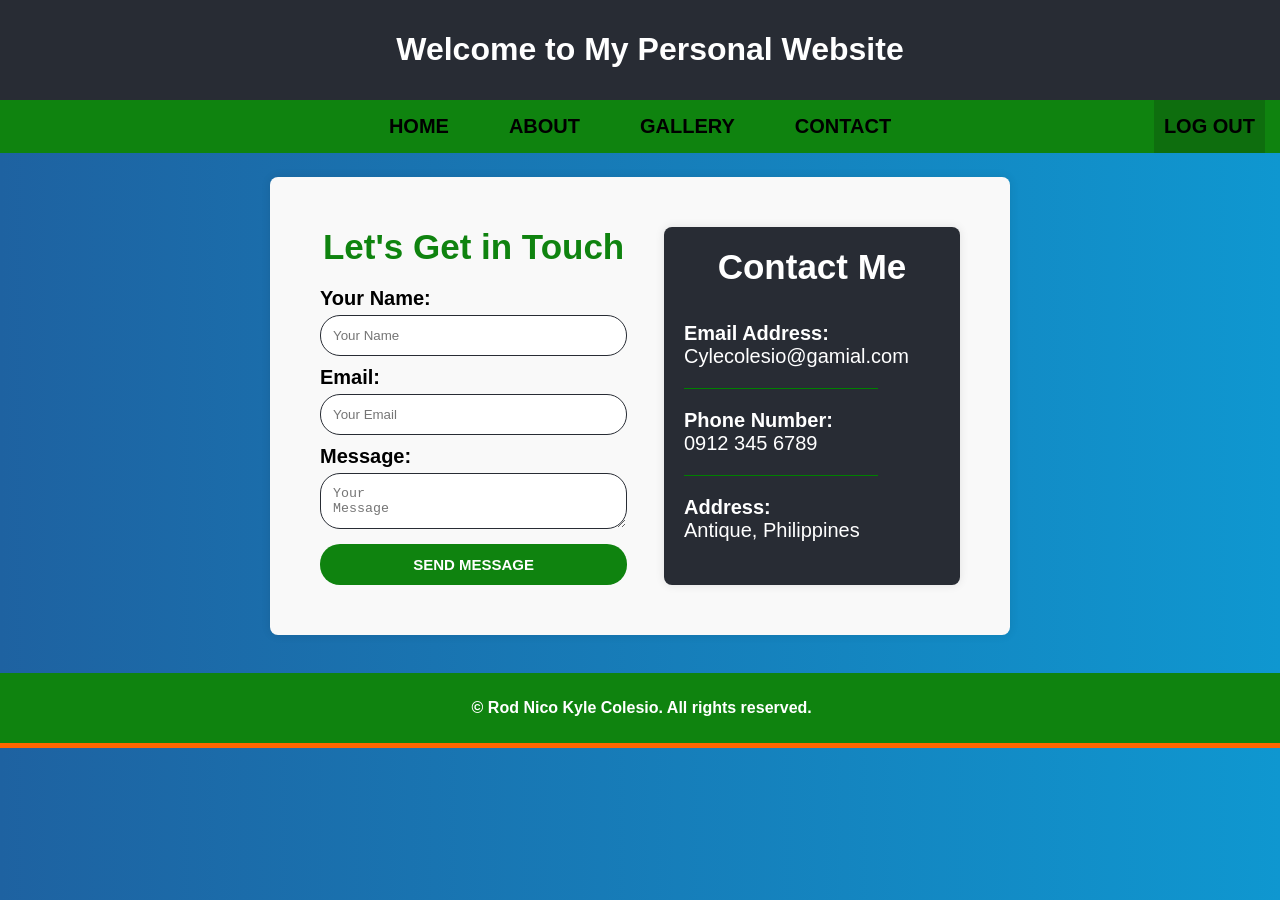
<file: contact.html>
<!DOCTYPE html> 
<html lang="en"> 
<head> 
<meta charset="UTF-8"> 
<meta name="viewport" content="width=device-width, initial
scale=1.0"> 
<title>Contact - Personal Website</title> 
<link rel="stylesheet" href="style.css"> 
</head> 
<body class="contact-background"> 
<header> 
<h1>Welcome to My Personal Website</h1> 
</header> 
<nav> 
<ul> 
<li><a href="index.html">HOME</a></li> 
<li class="dropdown"> 
<a href="#" class="dropbtn">ABOUT</a> 
<div class="dropdown-content"> 
<a href="skills.html">Skills I'm Developing</a> 
<a href="goals.html">My Goals as a Student</a> 
<a href="funfacts.html">Fun Facts About Me</a> 
</div> 
</li> 
<li><a href="gallery.html">GALLERY</a></li> 
<li><a href="contact.html">CONTACT</a></li> 
<a href="javascript:void(0);" class="logout-button" 
onclick="confirmLogout()">LOG OUT</a> 
</ul></nav> 
<section id="section2"></section> 
<section id="contact"> 
<div class="contact-content"> 
<!-- Contact Form --> 
<form id="contactForm" class="contact-form"> 
<h2>Let's Get in Touch</h2> 
<label for="name">Your Name:</label> 
<input type="text" id="name" name="name" placeholder="Your 
Name"> 
<span class="error"  id="nameError"></span> 
<label for="email">Email:</label> 
<input type="email" id="email" name="email" 
placeholder="Your Email"> 
<span class="error" id="emailError"></span> 
<label for="message">Message:</label> 
<textarea id="message" name="message" placeholder="Your 
Message"></textarea> 
<span class="error" id="messageError"></span> 
<button type="submit"><strong>SEND MESSAGE</strong> 
</button></form> 
<!-- New Container for Contact Details --> 
<div class="contact-details"> 
<h3><center>Contact Me</center></h3> 
<p><strong>Email Address:</strong> <br> 
Cylecolesio@gamial.com</p> 
<hr width="75%" size="1" color="green" align="left"> 
<p><strong>Phone Number:</strong> <br>0912 345 6789</p> 
<hr width="75%" size="1" color="green" align="left"> 
<p><strong>Address:</strong> <br> Antique, Philippines</p> 
</div></div> 
</section> 
<footer><p><strong>&copy; Rod Nico Kyle Colesio. All rights reserved.</strong></p> 
</footer> 
<div class="footer-divider"></div> <!-- Orange line --> 
<!-- Embedded JavaScript --> 
<script> 
const form = document.querySelector("#contactForm"); 
const nameInput = document.querySelector("#name"); 
const emailInput = document.querySelector("#email"); 
const messageInput = document.querySelector("#message"); 
form.addEventListener("submit", function(event) { 
let isValid = true;
// Clear all previous error messages
document.querySelectorAll(".error").forEach(function(errorElement) { 
errorElement.textContent = ""; 
}); 
// Validate Name 
if (nameInput.value.trim() === "") { 
document.getElementById('nameError').textContent = "Name is required"; 
isValid = false; 
} 
// Validate Email 
if (emailInput.value.trim() === "") { 
document.getElementById('emailError').textContent = "Email is required"; 
isValid = false; 
} else if (!validateEmail(emailInput.value)) { 
document.getElementById('emailError').textContent = "Please enter a valid email"; 
isValid = false; 
} 
// Validate Message 
if (messageInput.value.trim() === "") { 
document.getElementById('messageError').textContent = 
"Message is required"; 
isValid = false; 
} 
// Prevent form submission if there are errors 
if (!isValid) { 
event.preventDefault(); 
} 
}); 
// Function to validate email format 
function validateEmail(email) { 
const re = /^[^\s@]+@[^\s@]+\.[^\s@]+$/; 
return re.test(String(email).toLowerCase()); 
} 
</script> 
<script> 
document.getElementById('contactForm').addEventListener('submit', function(event) { 
event.preventDefault(); // Prevent the default form submission 
// Get form values 
const name = document.getElementById('name').value; 
const email = document.getElementById('email').value; 
const message = document.getElementById('message').value; 
// Simple validation (can be extended) 
if (name === "" || email === "" || message === "") { 
alert("Please fill in all fields before submitting."); 
return; // Exit the function if validation fails 
} 
// Simulating a successful message submission 
alert("Your message has been sent successfully!"); 
// Clear form fields after submission 
document.getElementById('contactForm').reset(); 
}); 
</script> 
<script> 
// Logout function with confirmation 
function confirmLogout() { 
// Show a confirmation message to the user 
const confirmLogout = confirm("Are you sure you want to log out?"); 
// If the user confirms, proceed with logging out 
if (confirmLogout) { 
// Mark the user as logged out in localStorage (if used) 
localStorage.removeItem('isLoggedIn'); // Or any other keys related to login credentials 
// Redirect to the login page 
window.location.href = 'login.html'; 
} else { 
// If the user cancels, do nothing 
return; 
}  
}</script> 
</body> 
</html>
</file>
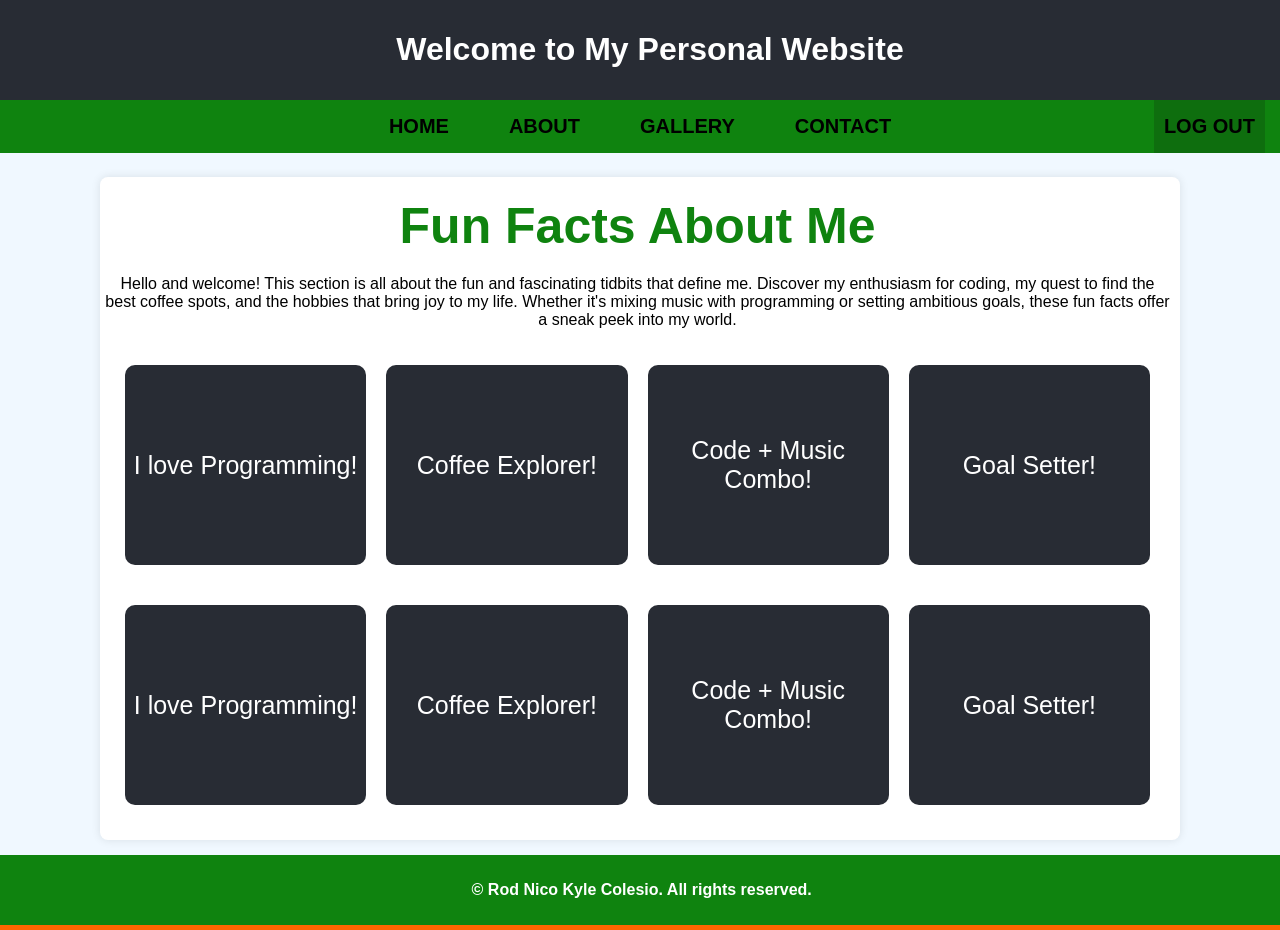
<file: funfacts.html>
<!DOCTYPE html> 
<html lang="en"> 
<head> 
<meta charset="UTF-8"> 
<meta name="viewport" content="width=device-width, initial
scale=1.0"> 
<title>Fun Facts About Me</title> 
<link rel="stylesheet" href="style.css"> 
</head> 
<body> 
<header> 
<h1>Welcome to My Personal Website</h1> 
</header> 
<nav> 
<ul> 
<li><a href="index.html">HOME</a></li> 
<li class="dropdown"> 
<a href="#" class="dropbtn">ABOUT</a> 
<div class="dropdown-content"> 
<a href="skills.html">Skills I'm Developing</a> 
<a href="goals.html">My Goals as a Student</a> 
<a href="funfacts.html">Fun Facts About Me</a> 
</div> 
</li> 
<li><a href="gallery.html">GALLERY</a></li> 
<li><a href="contact.html">CONTACT</a></li> 
<a href="javascript:void(0);" class="logout-button" 
onclick="confirmLogout()">LOG OUT</a> 
</ul> 
</nav> 
<section id="section2"></section> 
<section id="drop"> 
<h2>Fun Facts About Me</h2> 
<p>Hello and welcome! This section is all about the fun and 
fascinating tidbits that define me. 
Discover my enthusiasm for coding, my quest to find the best 
coffee spots, and the hobbies that bring joy to my life. 
Whether it's mixing music with programming or setting 
ambitious goals, these fun facts offer a sneak peek into my 
world. </p> 
<div class="funfact-container"> 
<div class="funfact-card"> 
<div class="funfact-inner"> 
<div class="funfact-front"> 
<p>I love Programming!</p> 
</div> 
<div class="funfact-back"> 
<p>I can code and make a mean cup of coffee—always a 
study essential!</p> 
</div> 
</div> 
</div> 
<div class="funfact-card"> 
<div class="funfact-inner"> 
<div class="funfact-front"> 
<p>Coffee Explorer!</p> 
</div> 
<div class="funfact-back"> 
<p>I’m on a mission to try every coffee shop in my town!</p> 
</div> 
</div> 
</div> 
<div class="funfact-card"> 
<div class="funfact-inner"> 
<div class="funfact-front"> 
<p>Code + Music Combo! </p> 
</div> 
<div class="funfact-back"> 
<p>My best code happens when I’m listening to OPM and 
RNB!</p> 
</div></div></div> 
<div class="funfact-card"> 
<div class="funfact-inner">
    <div class="funfact-front"> 
<p>Goal Setter! </p> 
</div> 
<div class="funfact-back"> 
<p>I keep a list of 100 things to achieve this year, from tiny 
wins to big dreams!</p> 
</div></div></div></div> 
<div class="funfact-container"> 
<div class="funfact-card"> 
<div class="funfact-inner"> 
<div class="funfact-front"> 
<p>I love Programming!</p> 
</div> 
<div class="funfact-back"> 
<p>I can code and make a mean cup of coffee—always a 
study essential!</p> 
</div> 
</div> 
</div> 
<div class="funfact-card"> 
<div class="funfact-inner"> 
<div class="funfact-front"> 
<p>Coffee Explorer!</p> 
</div> 
<div class="funfact-back"> 
<p>I’m on a mission to try every coffee shop in my town!</p> 
</div> 
</div> 
</div> 
<div class="funfact-card"> 
<div class="funfact-inner"> 
<div class="funfact-front"> 
<p>Code + Music Combo! </p> 
</div> 
<div class="funfact-back"> 
<p>My best code happens when I’m listening to OPM and 
RNB!</p> 
</div> 
</div> 
</div> 
<div class="funfact-card"> 
<div class="funfact-inner"> 
<div class="funfact-front"> 
<p>Goal Setter! </p> 
</div> 
<div class="funfact-back"> 
<p>I keep a list of 100 things to achieve this year, from tiny 
wins to big dreams!</p> 
</div> 
</div></div></div></div> 
</section> 
<!-- Embedded JavaScript --> 
<script> 
// Logout function with confirmation 
function confirmLogout() { 
// Show a confirmation message to the user 
const confirmLogout = confirm("Are you sure you want to log out?"); 
// If the user confirms, proceed with logging out 
if (confirmLogout) { 
// Mark the user as logged out in localStorage (if used) 
localStorage.removeItem('isLoggedIn'); // Or any other keys related to login credentials 
// Redirect to the login page 
window.location.href = 'login.html'; 
} else { 
// If the user cancels, do nothing 
return; 
} 
} 
</script> 
<footer> 
<p><strong>&copy; Rod Nico Kyle Colesio. All rights reserved.</strong></p> 
</footer> 
<div class="footer-divider"></div> <!-- Orange line --> 
</body> 
</html>
</file>
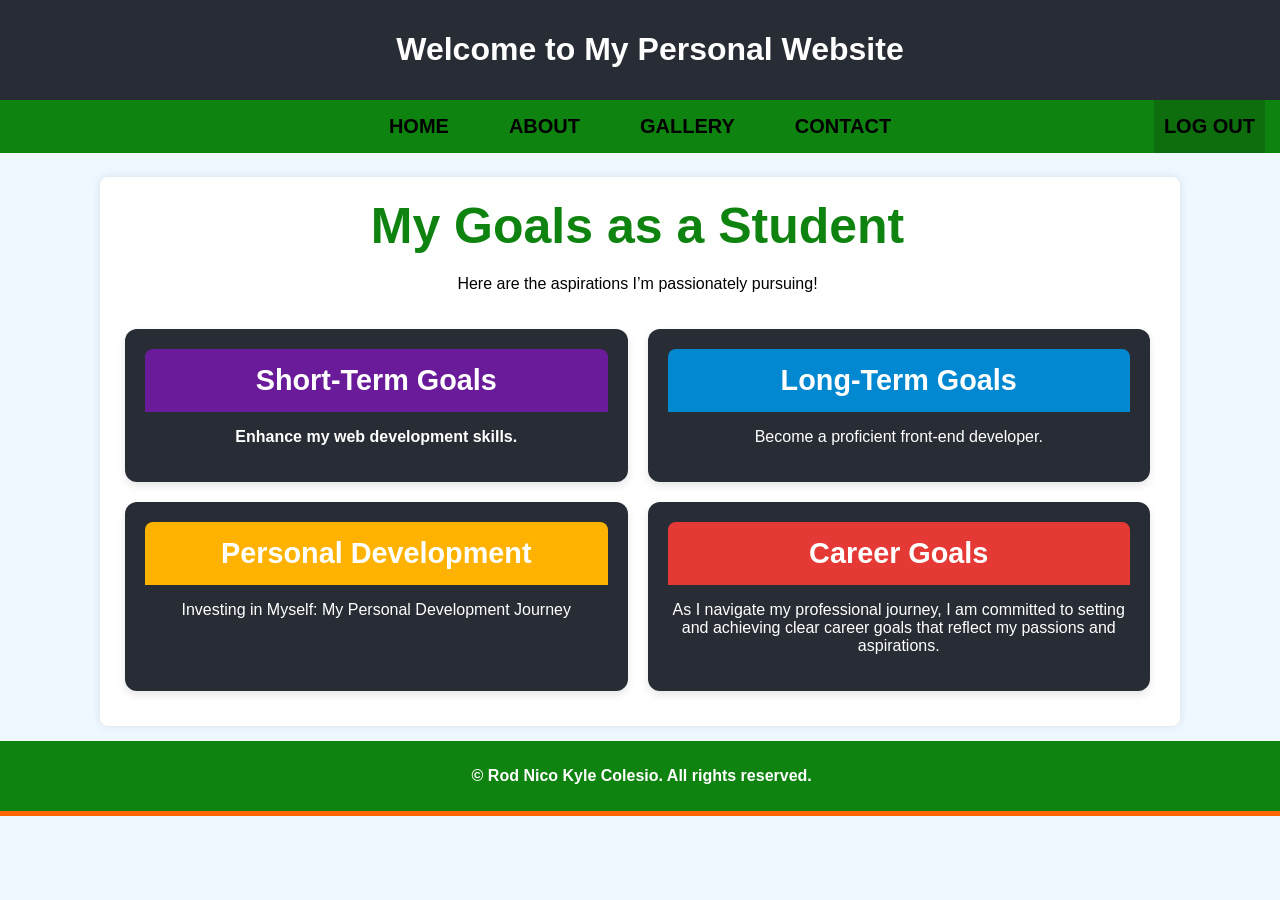
<file: goals.html>
<!DOCTYPE html> 
<html lang="en"> 
<head> 
<meta charset="UTF-8"> 
<meta name="viewport" content="width=device-width, initial
scale=1.0"> 
<title>My Goals as a Student</title> 
<link rel="stylesheet" href="style.css"> 
</head> 
<body> 
<header> 
<h1>Welcome to My Personal Website</h1> 
</header> 
<nav> 
<ul> 
<li><a href="index.html">HOME</a></li> 
<li class="dropdown"> 
<a href="#" class="dropbtn">ABOUT</a> 
<div class="dropdown-content"> 
<a href="skills.html">Skills I'm Developing</a> 
<a href="goals.html">My Goals as a Student</a> 
<a href="funfacts.html">Fun Facts About Me</a> 
</div> 
</li> 
<li><a href="gallery.html">GALLERY</a></li> 
<li><a href="contact.html">CONTACT</a></li> 
<a href="javascript:void(0);" class="logout-button" 
onclick="confirmLogout()">LOG OUT</a> 
</ul> 
</nav> 
<section id="section2"></section> 
<section id="drop"> 
<h2>My Goals as a Student</h2> 
<p style="text-align: center;">Here are the aspirations I’m 
passionately pursuing!</p> 
<div class="goal-grid"> 
<div class="goal-card" onclick="toggleGoalDetails(1)"> 
<div class="goal-header" style="background-color: 
#6a1b9a;"><strong>Short-Term Goals</strong></div> 
<p><strong>Enhance my web development skills. 
</strong></p> 
<div class="goal-details" id="goal1-details"> 
<p>By focusing on these short-term goals, 
I am confident that I will enhance my web development skills 
and set a solid foundation for my future endeavors in the tech 
industry.</p> 
</div> 
</div> 
<div class="goal-card" onclick="toggleGoalDetails(1)"> 
<div class="goal-header" style="background-color: 
#0288d1;"><strong>Long-Term Goals</strong></div> 
<p>Become a proficient front-end developer.</p> 
<div class="goal-details" id="goal2-details"> 
<p>By setting these long-term goals, I am dedicated to 
evolving as a front-end developer, contributing to impactful 
projects, and becoming a valuable asset in the technology 
landscape.</p></p> 
</div> 
</div> 
<div class="goal-card" onclick="toggleGoalDetails(2)"> 
<div class="goal-header" style="background-color: 
#ffb300;"><strong>Personal Development</strong></div> 
<p>Investing in Myself: My Personal Development 
Journey</p> 
<div class="goal-details" id="goal3-details"> 
<p>I strive to become a more well-rounded individual, 
equipped to handle challenges and make meaningful 
contributions in both my personal and professional life.</p> 
</div> 
</div> 
<div class="goal-card" onclick="toggleGoalDetails(2)"> 
<div class="goal-header" style="background-color: 
#e53935;"><strong>Career Goals</strong></div> 
<p>As I navigate my professional journey, I am committed to 
setting and achieving clear career goals that reflect my 
passions and aspirations. </p> 
<div class="goal-details" id="goal4-details"> 
<p>My goal is to grow into a leadership position where I can 
guide teams, drive projects to success, and contribute to 
strategic decision-making. 
I aim to develop my leadership skills through experience and 
by seeking out opportunities to lead initiatives within my current 
role.</p> 
</div> 
</div> 
</div> 
</section> 
</section> 
<footer> 
<p><strong>&copy; Rod Nico Kyle Colesio. All rights reserved.</strong></p> 
</footer> 
<div class="footer-divider"></div> <!-- Orange line --> 
<!-- Embedded JavaScript --> 
<script> 
// Function to toggle details for both cards in a row 
function toggleGoalDetails(group) { 
const details1 = document.getElementById('goal' + (group * 2 - 
1) + '-details'); 
const details2 = document.getElementById('goal' + (group * 2) 
+ '-details'); 
// Toggle visibility for the paired goals 
details1.classList.toggle('active'); 
details2.classList.toggle('active'); 
} 
</script> 
<script> 
// Logout function with confirmation 
function confirmLogout() { 
// Show a confirmation message to the user 
const confirmLogout = confirm("Are you sure you want to log out?"); 
// If the user confirms, proceed with logging out 
if (confirmLogout) { 
// Mark the user as logged out in localStorage (if used) 
localStorage.removeItem('isLoggedIn'); // Or any other keys related to login credentials 
// Redirect to the login page 
window.location.href = 'login.html'; 
} else { 
// If the user cancels, do nothing 
return; 
} 
} 
</script> 
</body> 
</html>
</file>
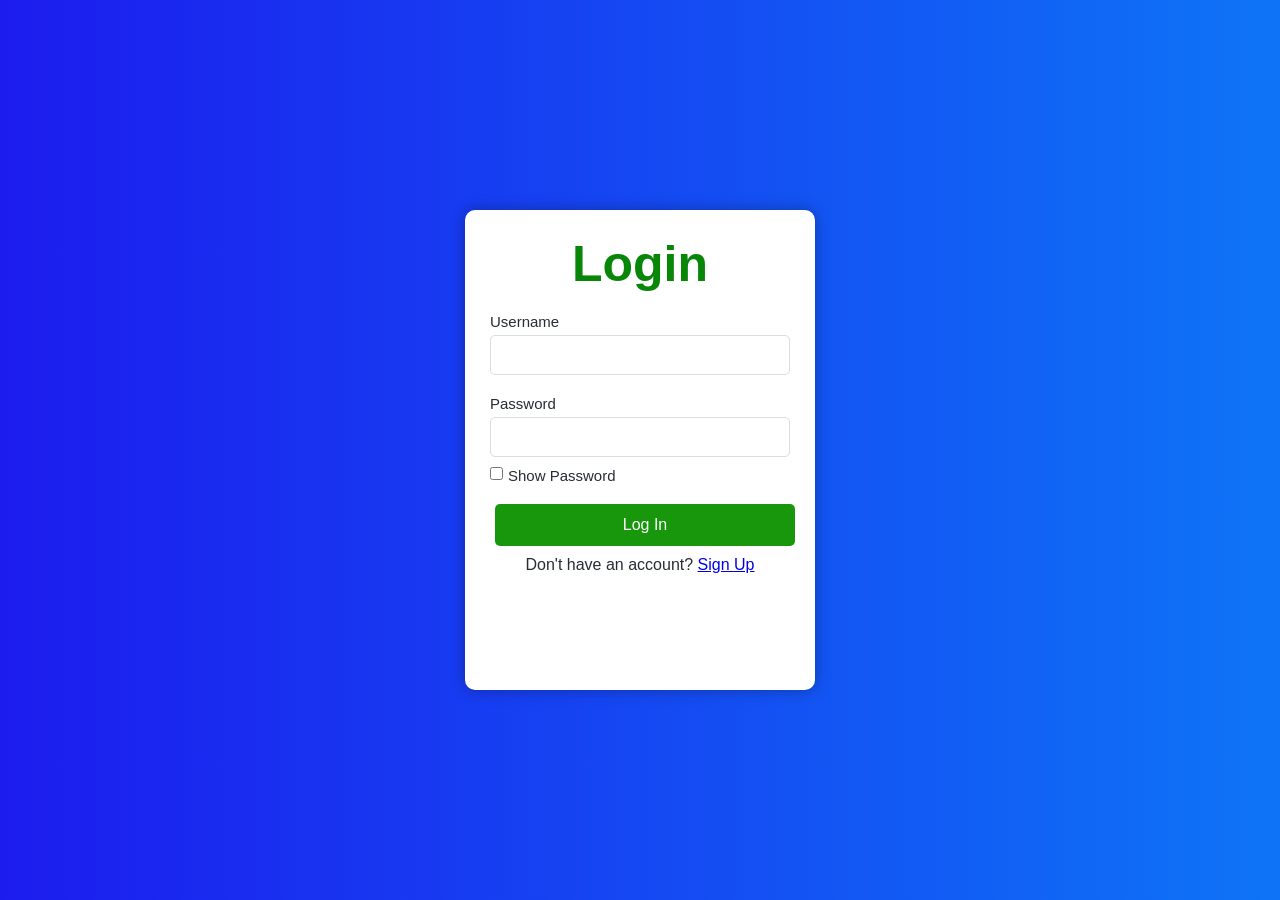
<file: login.html>
<!DOCTYPE html>
<html lang="en">
<head>
 <meta charset="UTF-8">
 <meta name="viewport" content="width=device-width, initial-scale=1.0">
 <title>Login & Sign Up Page</title>
 <link rel="stylesheet" href="login style.css">
</head>
<body>
 <div class="form-container">
 <h2 id="formTitle">Login</h2>
 <form id="authForm">
    <label for="username">Username</label>
    <input type="text" id="username" required>
    
    <label for="password">Password</label>
    <input type="password" id="password" required>
    
    <div class="show-password" id="showPasswordContainer">
        <input type="checkbox" id="showPassword" onclick="togglePasswordVisibility()">
        <label for="showPassword">Show Password</label>
    </div>
    
    <label for="confirmPassword" id="confirmPasswordLabel" style="display: none;">Confirm Password</label>
    <input type="password" id="confirmPassword" style="display: none;">
    
    <p id="passwordMatchMessage" style="font-size: 14px; color: red; display: none;"></p>
    
    <button type="submit">Log In</button>
    
    <p id="errorMessage"></p>
    
    <p id="toggleText">Don't have an account? <a href="#" onclick="toggleForm()">Sign Up</a></p>
 </form>
 </div>

<script>
// This listener waits for the entire HTML document to be loaded and parsed
document.addEventListener('DOMContentLoaded', function() {

    // --- GLOBAL STATE ---
    // Note: The localStorage key is 'userDB' and will be used to store/retrieve users.
    
    // --- 1. Get DOM Elements ---
    // These now correctly point to the updated HTML elements.
    const formTitle = document.getElementById('formTitle');
    const confirmPassword = document.getElementById('confirmPassword');
    const confirmPasswordLabel = document.getElementById('confirmPasswordLabel');
    // We use querySelector('button') as there is only one button
    const submitButton = document.querySelector('button'); 
    const toggleText = document.getElementById('toggleText');
    const showPasswordContainer = document.getElementById('showPasswordContainer');
    const authForm = document.getElementById('authForm');
    const errorMessage = document.getElementById('errorMessage');
    const usernameInput = document.getElementById('username');
    const passwordInput = document.getElementById('password');
    const matchMessage = document.getElementById('passwordMatchMessage');

    let isLogin = true; // State tracker (initial state is Login)

    // --- 2. Toggling Forms (Sign Up / Login) ---
    function toggleForm() {
        isLogin = !isLogin; // Flip the state
        
        // Clear form fields and errors immediately upon toggle
        authForm.reset();
        errorMessage.textContent = ''; 
        matchMessage.style.display = 'none';

        if (!isLogin) { // Switching to Sign-Up form
            formTitle.textContent = 'Sign Up';
            confirmPassword.style.display = 'block';
            confirmPasswordLabel.style.display = 'block';
            submitButton.textContent = 'Sign Up';
            toggleText.innerHTML = 'Already have an account? <a href="#" onclick="toggleForm()">Login</a>';
            showPasswordContainer.style.visibility = 'hidden'; // Hide without shifting layout
        } else { // Switching to Login form
            formTitle.textContent = 'Login';
            confirmPassword.style.display = 'none';
            confirmPasswordLabel.style.display = 'none';
            submitButton.textContent = 'Log In';
            toggleText.innerHTML = 'Don\'t have an account? <a href="#" onclick="toggleForm()">Sign Up</a>';
            showPasswordContainer.style.visibility = 'visible';
        }
    }

    // --- 3. Password Visibility Toggle (Exposed globally for onclick) ---
    window.togglePasswordVisibility = function() {
        // Toggle the input type between 'password' and 'text'
        passwordInput.type = (passwordInput.type === 'password' ? 'text' : 'password');
    }

    // --- 4. Password Match Check (for Sign Up) ---
    function checkPasswordMatch() {
        const password = passwordInput.value;
        const confirmPass = confirmPassword.value;
        
        // Only show the message when in Sign Up mode
        if (!isLogin) { 
            if (confirmPass === "") {
                matchMessage.style.display = 'none';
            } else if (confirmPass === password) {
                matchMessage.textContent = 'Passwords match';
                matchMessage.style.color = 'green';
                matchMessage.style.display = 'block';
            } else {
                matchMessage.textContent = 'Passwords do not match';
                matchMessage.style.color = 'red';
                matchMessage.style.display = 'block';
            }
        }
    }
    
    // Attach listener for password matching
    // This is safe now because confirmPassword is guaranteed to be an element
    confirmPassword.addEventListener('input', checkPasswordMatch);

    // --- 5. Form Submission Handler (Exposed globally for onclick) ---
    window.handleSubmit = function() {
        const username = usernameInput.value.trim();
        const password = passwordInput.value;
        const confirmPass = confirmPassword.value;

        // Retrieve the current user database (or initialize an empty one)
        const users = JSON.parse(localStorage.getItem('userDB')) || {};

        errorMessage.textContent = ''; // Clear previous error

        if (!username || !password) {
            errorMessage.textContent = 'Please fill out all fields.';
            return;
        }

        if (isLogin) {
            // --- LOGIN LOGIC ---
            if (users[username] && users[username] === password) {
                // SUCCESS: Credentials matched
                alert('Welcome! Successfully logged in.'); 
                // Redirect to index.html after successful login
                window.location.href = 'index.html'; 
            } else {
                // FAILURE: Invalid credentials
                errorMessage.textContent = 'Invalid username or password';
                passwordInput.value = ''; // Clear password field for security
            }
        } else {
            // --- SIGN UP LOGIC ---
            if (password !== confirmPass) {
                errorMessage.textContent = 'Passwords do not match.';
                return;
            }

            if (users[username]) {
                // Check if username already exists
                errorMessage.textContent = 'Username already taken. Please login.';
                return;
            }

            // SUCCESS: Store the new user
            users[username] = password;
            localStorage.setItem('userDB', JSON.stringify(users));

            // Corrected Code (with redirect)
alert('Account created successfully! Redirecting to homepage.');
window.location.href = 'index.html';
            // Clear form and switch back to login mode
            authForm.reset();
            toggleForm(); 
        }
    }
    
    // Expose the toggleForm function globally (so the onclick in the HTML works)
    window.toggleForm = toggleForm;

    // Attach the handleSubmit function to the form's submit event
    authForm.addEventListener('submit', function(event) {
        event.preventDefault(); // Prevent the default form submission (page refresh)
        handleSubmit();
    });
});
</script>
</body>
</html>
</file>
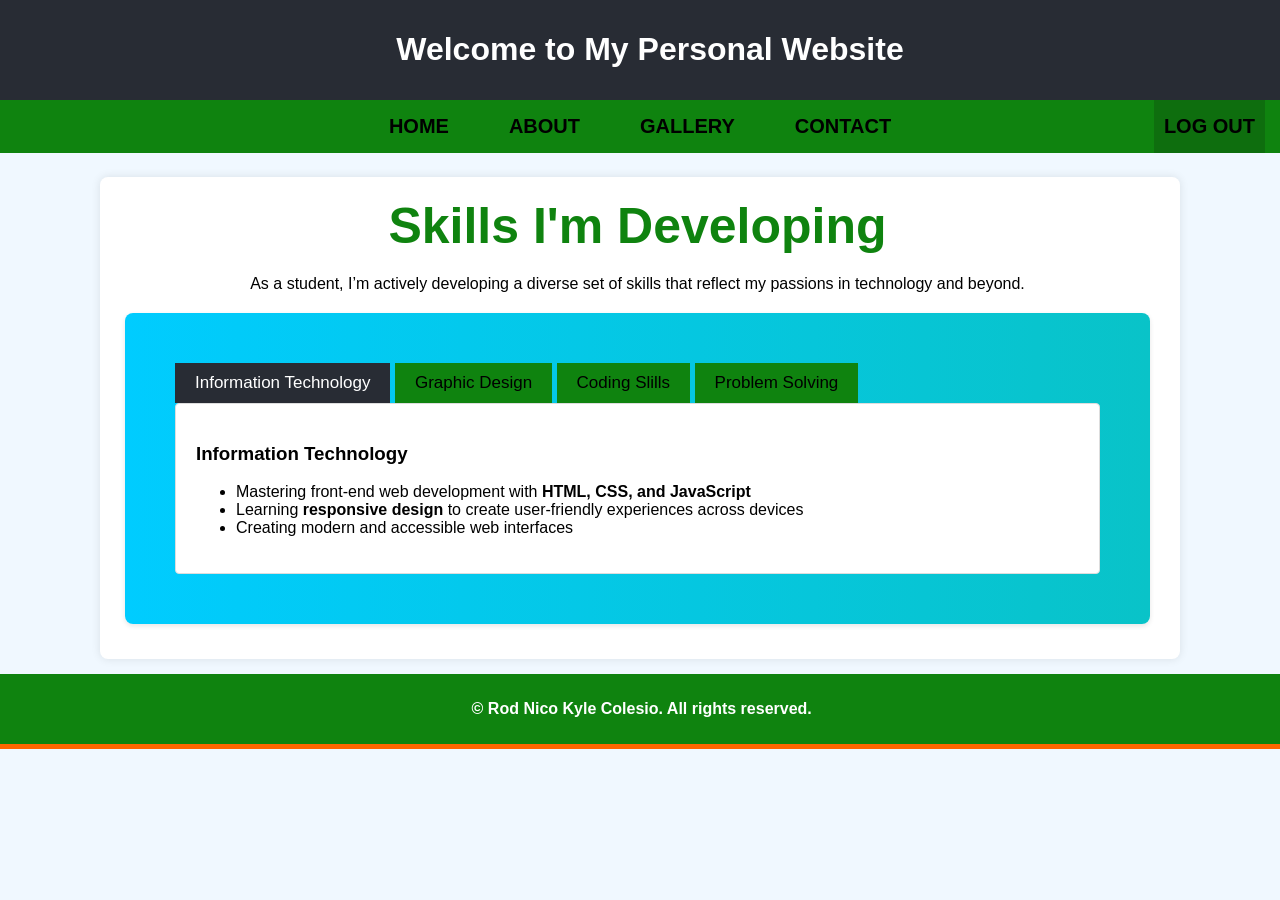
<file: skills.html>
<!DOCTYPE html> 
<html lang="en"> 
<head> 
<meta charset="UTF-8"> 
<meta name="viewport" content="width=device-width, initial
scale=1.0"> 
<title>Skills I'm Developing</title> 
<link rel="stylesheet" href="style.css"> 
</head> 
<body> 
<header> 
<h1>Welcome to My Personal Website</h1> 
</header> 
<nav> 
<ul> 
<li><a href="index.html">HOME</a></li> 
<li class="dropdown"> 
<a href="#" class="dropbtn">ABOUT</a> 
<div class="dropdown-content"> 
<a href="skills.html">Skills I'm Developing</a> 
<a href="goals.html">My Goals as a Student</a> 
<a href="funfacts.html">Fun Facts About Me</a> 
</div> 
</li> 
<li><a href="gallery.html">GALLERY</a></li> 
<li><a href="contact.html">CONTACT</a></li> 
<a href="javascript:void(0);" class="logout-button" 
onclick="confirmLogout()">LOG OUT</a> 
</ul> 
</nav> 
<section id="section2"></section> 
<section id="drop"> 
<h2>Skills I'm Developing</h2> 
<p>As a student, I’m actively developing a diverse set of skills 
that reflect my passions in technology and beyond.</p> 
<section id="skills"> 
<div class="tab"> 
<button class="tablinks" onclick="openTab(event, 
'IT')">Information Technology</button> 
<button class="tablinks" onclick="openTab(event, 
'GraphicDesign')">Graphic Design</button> 
<button class="tablinks" onclick="openTab(event, 
'PublicSpeaking')">Coding Slills</button> 
<button class="tablinks" onclick="openTab(event, 
'ProblemSolving')">Problem Solving</button> 
</div> 
<div id="IT" class="tabcontent"> 
<h3>Information Technology</h3> 
<ul> 
<li>Mastering front-end web development with <strong>HTML, 
CSS, and JavaScript</strong></li> 
<li>Learning <strong>responsive design</strong> to create 
user-friendly experiences across devices</li> 
<li> Creating modern and accessible web interfaces</li> 
</ul> 
</div> 
<div id="GraphicDesign" class="tabcontent" 
style="display:none;"> 
<h3>Graphic Design</h3> 
<ul> 
<li>Exploring visual design with tools like <strong>Adobe 
Illustrator and Canva</strong></li> 
<li>Building skills in branding, layout, and digital illustration</li> 
<li> Combining design with web development for cohesive 
digital presence</li> 
</ul> 
</div> 
<div id="PublicSpeaking" class="tabcontent" 
style="display:none;">
<h3>Public Speaking</h3> 
<ul> 
<li>Developing communication skills through workshops and 
presentations</li> 
<li>Practicing storytelling techniques to engage and inspire 
audiences</li> 
<li>Strengthening my ability to share ideas clearly and 
confidently 
</li> 
</ul> 
</div> 
<div id="ProblemSolving" class="tabcontent" 
style="display:none;"> 
<h3>Problem Solving and Critical Thinking</h3> 
<ul> 
<li>Enhancing analytical skills through coding challenges and 
project-based learning</li> 
<li>Focusing on efficient solutions and optimizing workflows in 
web development</li> 
<li>Building a structured approach to tackling complex 
problems</li> 
</ul> 
</div> 
</section> 
</section> 
<footer> 
<p><strong>&copy; Rod Nico Kyle Colesio. All rights reserved.</strong></p> 
</footer> 
<div class="footer-divider"></div> <!-- Orange line --> 
<!-- Embedded JavaScript --> 
<script> 
function openTab(evt, tabName) { 
// Get all tab content elements 
const tabcontents = 
document.getElementsByClassName("tabcontent"); 
// Hide all tab content 
for (let i = 0; i < tabcontents.length; i++) { 
tabcontents[i].style.display = "none"; 
} 
// Remove "active" class from all tab links 
const tablinks = 
document.getElementsByClassName("tablinks"); 
for (let i = 0; i < tablinks.length; i++) { 
tablinks[i].classList.remove("active"); 
} 
// Show the current tab 
document.getElementById(tabName).style.display = "block"; 
evt.currentTarget.classList.add("active"); 
} 
// Initially show the first tab content 
document.addEventListener("DOMContentLoaded", function() { 
document.querySelector('.tablinks').click(); // Simulates a click on the first tab 
}); 
</script> 
<script> 
// Logout function with confirmation 
function confirmLogout() { 
// Show a confirmation message to the user 
const confirmLogout = confirm("Are you sure you want to log out?"); 
// If the user confirms, proceed with logging out 
if (confirmLogout) { 
// Mark the user as logged out in localStorage (if used) 
localStorage.removeItem('isLoggedIn'); // Or any other keys related to login credentials 
// Redirect to the login page 
window.location.href = 'login.html'; 
} else { 
// If the user cancels, do nothing 
return; 
} 
} 
</script> 
</body> 
</html>
</file>
<file: style.css>
body { 
font-family: Trebuchet MS, sans-serif; 
margin: 0; 
padding: 0; 
background-color: #f0f8ff; 
} 
header { 
background-color: #282c34; 
color: white; 
padding: 10px; 
text-align: center; 
position: fixed; /* Changed to fixed */ 
top: 0; 
left: 0; /* Ensure it stretches across */ 
width: 100%; /* Ensure it stretches across */ 
z-index: 999; 
font-family: Trebuchet MS, sans-serif; 
} 
nav { 
position: fixed; /* Changed to fixed */ 
top: 100px; /* Position below the header */ 
left: 0; 
width: 100%; 
z-index: 999; 
} 
nav ul { 
list-style-type: none; 
padding: 0; 
margin: 0; 
display: flex; 
justify-content: center; 
background-color: #0f830f; 
} 
nav ul li { 
margin: 0 15px; 
} 
nav ul li a { 
text-decoration: none; 
color: rgb(0, 0, 0); 
font-weight: bold; 
padding: 15px; 
display: block; 
font-size: 20px; 
} 
nav ul li a:hover { 
background-color: #ffffff; 
font-size: 20px; 
color: #0f830f; 
} 
/* Dropdown Styles */ 
.dropdown-content { 
display: none; 
position: absolute; 
background-color: #ffffff; 
box-shadow: 0px 8px 16px rgba(0, 0, 0, 0.2); 
min-width: 160px; 
z-index: 1; 
} 
.dropdown:hover .dropdown-content { 
display: block; 
} 
.dropdown-content a { 
color: black; 
padding: 12px 16px; 
text-decoration: none; 
display: block; 
} 
/* Keep the ABOUT link active while hovering on the dropdown 
*/ 
.dropdown:hover .dropbtn { 
background-color: #ffffff;  
color: #0f830f;  
} 
#drop { 
padding: 20px 10px 15px 5px; /* Top, Right, Bottom, Left */ 
} 
#drop h2 { 
text-align: center; 
margin-bottom: 20px; 
margin-top: 0; 
font-size: 50px; 
background: #0f830f; -webkit-background-clip: text; -webkit-text-fill-color: transparent; 
} 
#drop p { 
text-align: center; 
} 
section { 
padding: 50px; 
margin: 100px 100px; /* Add top margin to prevent content 
being hidden behind the fixed header and nav */ 
background-color: white; 
border-radius: 8px; 
box-shadow: 0 0 10px rgba(0, 0, 0, 0.1); 
margin-bottom: 15px; 
margin-top: 38.5px; 
} 
.section2 { 
padding: 50px; 
background-color: white; 
border-radius: 8px; 
box-shadow: 0 0 10px rgba(0, 0, 0, 0.1); 
margin-bottom: 15px; 
margin-top: 100px; 
} 
/* See More Button */ 
.see-more-container { 
text-align: center; /* Center the button */ 
margin-top: 20px; /* Add some space above */ 
} 
.see-more-button { 
display: inline-block; 
padding: 10px 20px; 
background-color: #0f830f;  
color: white;  
text-decoration: none;  
border-radius: 20px; 
font-size: 1.2em; /* Font size */ 
transition: background-color 0.3s ease;  
} 
.see-more-button:hover { 
background-color: #0a5e0a; /* Darker blue on hover */ 
} 
.footer-divider { 
height: 5px; /* Height of the orange line */ 
background-color: #ff6600; /* Orange color */ 
width: 100%; /* Full width */ 
margin: 0; 
} 
footer { 
background-color: #0f830f;
color: white; 
text-align: center; 
padding: 10px; 
position: relative; 
bottom: 0; 
width: 98.7%; 
} 
.slider { 
width: 100%; 
position: relative; /* Position relative for absolute positioning of 
text overlay */ 
overflow: hidden; /* Hide overflow to keep the slides inside the 
slider */ 
border-radius: 0; /* Rounded corners */ 
} 
.slides { 
display: flex; /* Arrange slides in a row */ 
transition: transform 0.5s ease; /* Smooth transition for sliding 
*/ 
} 
.slide { 
position: relative; /* Position relative for absolute positioning of 
text overlay */ 
min-width: 100%; /* Each slide takes full width of the slider */ 
} 
.slides img { 
width: 100%; /* Make images full width */ 
border-radius: 0; /* Rounded corners */ 
height: 600px; 
} 
/* Text overlay styling */ 
.text-overlay { 
position: absolute; /* Ensure it's positioned relative to the .slide 
container */ 
top: 50%; /* Position it halfway down the slide */ 
left: 50%; /* Position it halfway across the slide */ 
transform: translate(-50%, -50%); /* Shift it by 50% of its own 
height and width to truly center it */ 
color: white; /* Text color */ 
font-size: 32px; /* Font size */ 
background: #182219e1; -webkit-background-clip: text; -webkit-text-fill-color: transparent; 
padding: 50px; /* Padding around the text */ 
border-radius: 5px; /* Optional: Rounded corners */ 
text-align: center; /* Center the text within the box */ 
} 
#contact { 
display: flex; 
justify-content: space-between; 
margin: 38px auto; 
padding: 50px; 
background-color: #f9f9f9; 
border-radius: 8px; 
box-shadow: 0 0 10px rgba(0, 0, 0, 0.1); 
width: 50%; 
max-width: 1200px; 
} 
.contact-content { 
display: flex; 
justify-content: space-between; 
width: 100%; 
} 
.contact-form { 
width: 48%; /* Set width to 48% to create space for the details 
container */ 
display: flex; 
flex-direction: column; 
} 
.contact-form label { 
font-weight: bold; 
margin-bottom: 5px;
font-size: 20px;
font-family: 'Trebuchet MS', sans-serif; 
} 
.contact-form input, .contact-form textarea { 
margin-bottom: 10px; 
padding: 12px; 
border-radius: 20px; 
border: 1px solid #282c34; 
width: 100%; /* Ensure inputs take full width */ 
box-sizing: border-box; 
} 
.contact-form button { 
background-color: #0f830f; 
color: white; 
padding: 12px; 
border: none; 
border-radius: 20px; 
cursor: pointer; 
width: 100%; /* Make the button stretch across the form */ 
box-sizing: border-box; 
font-family: 'Trebuchet MS', sans-serif; 
font-size: 15px; 
margin-top: 5px; 
} 
.contact-form button:hover { 
background-color: #106810; 
} 
#contact h2 { 
text-align: center; 
margin-bottom: 20px; 
margin-top: 0; 
font-size: 35px; 
background: #0f830f; -webkit-background-clip: text; -webkit-text-fill-color: transparent; 
} 
/* Contact Details Styling */ 
.contact-details { 
width: 40%; /* Set width to 48% for the details container */ 
padding: 20px; 
background-color: #282c34; 
border-radius: 8px; 
box-shadow: 0 0 10px rgba(0, 0, 0, 0.1); 
color: #ffffff; 
font-size: 20px; 
} 
.contact-details h3 { 
font-size: 35px; 
margin-top: 0%; 
} 
.contact-background { 
font-family: Trebuchet MS, sans-serif; 
margin: 0; 
padding: 0; 
background: linear-gradient(270deg, #0bb427, #1ba163, #00ccff, rgb(30, 98, 161) ); 
/* Three-color gradient */ 
background-size: 600% 600%; /* Adjusted size for better 
visibility */ 
animation: gradientAnimation 15s ease infinite; /* Animation 
effect */ 
} 
/* Gradient animation */ 
@keyframes gradientAnimation { 
0% { background-position: 0% 50%; } 
50% { background-position: 100% 50%; } 
100% { background-position: 0% 50%; } 
} 
.error { 
font-family: Arial, sans-serif; 
color: #c71d26;
font-size: 14px; 
font-weight: normal; 
display: block; /* Ensure the error message is displayed on a 
new line */ 
margin-top: ; /* Add some space between the input and the 
error */ 
} 
#gallery h2 { 
text-align: center; 
margin-bottom: 20px; 
margin-top: 0; 
font-size: 50px; 
background: #0f830f; -webkit-background-clip: text; -webkit-text-fill-color: transparent; 
} 
.gallery { 
display: flex; 
flex-wrap: wrap; /* Allows images to wrap to the next line if they 
don’t fit */ 
justify-content: center; /* Centers the images */ 
gap: 20px; /* Adds spacing between images */ 
padding: 15px; /* Adds padding around the gallery */ 
} 
.gallery-item { 
text-align: center; 
width: 350px; 
} 
/* Styling for the gallery thumbnails */ 
.gallery img { 
width: 100%; 
height: 200px; 
margin: 10px; 
border-radius: 5px; 
cursor: pointer; /* Adds a pointer to indicate clickability */ 
transition: transform 0.3s ease; 
} 
.gallery img:hover { 
transform: scale(1.05); 
} 
.image-description { 
font-size: 16px; 
color: #333; 
margin-top: 8px; 
} 
.lightbox { 
display: none; /* Hidden by default */ 
position: fixed; /* Stays in place */ 
z-index: 1001; /* Sits on top of everything else */ 
left: 0; 
top: 0; 
width: 100%; 
height: 100%; 
background-color: rgba(0, 0, 0, 0.9); /* Semi-transparent black 
background */ 
} 
.lightbox-content { 
display: block; 
margin: auto; 
max-width: 80%; /* Resizes the image to fit within the screen */ 
max-height: 80%; 
border-radius: 8px; 
margin-top: 5%; /* Vertically centers the image */ 
z-index: 1002; /* Ensure image has a higher z-index than the 
background */ 
} 
.close { 
position: absolute; 
top: 20px; 
right: 30px; 
color: white; 
font-size: 40px; 
font-weight: bold; 
cursor: pointer;
z-index: 1003; /* Ensure close button is on top */ 
} 
.close:hover, .close:focus { 
color: #bbb; 
text-decoration: none; 
cursor: pointer; 
} 
/* Previous and next buttons */ 
.prev, .next { 
cursor: pointer; 
position: absolute; 
top: 50%; 
width: auto; 
padding: 16px; 
margin-top: -22px; 
color: white; 
font-weight: bold; 
font-size: 30px; 
transition: 0.6s ease; 
border-radius: 0 3px 3px 0; 
user-select: none; 
z-index: 1003; /* Ensure it stays above the image */ 
} 
/* Position the "next" button to the right */ 
.next { 
right: 0; 
border-radius: 3px 0 0 3px; 
} 
/* Position the "prev" button to the left */ 
.prev { 
left: 0; 
border-radius: 3px 0 0 3px; 
} 
/* On hover, add a slight dark background */ 
.prev:hover, .next:hover { 
background-color: rgba(0,0,0,0.8); 
} 
/* Skills Section */ 
#skills { 
max-width: 1000%; 
margin: 20px; 
padding: 50px; 
background: linear-gradient(270deg, #08ac11, #1bb15a, #00ccff); 
/* Three-color gradient */ 
background-size: 600% 600%; /* Adjusted size for better 
visibility */ 
animation: gradientAnimation 15s ease infinite; /* Animation 
effect */ 
border-radius: 8px; 
box-shadow: 0 2px 5px rgba(0, 0, 0, 0.1); 
} 
/* Gradient animation */ 
@keyframes gradientAnimation { 
0% { background-position: 0% 50%; } 
50% { background-position: 100% 50%; } 
100% { background-position: 0% 50%; } 
} 
.tab { 
overflow: hidden; 
} 
.tab button { 
background-color: #0f830f; 
border: none; 
cursor: pointer; 
padding: 10px 20px; 
transition: 0.3s;
font-size: 17px; 
} 
.tab button:hover { 
background-color: #282c34; 
color: #ffffff; 
} 
.tab button.active { 
background-color: #282c34; 
color: white; 
} 
.tabcontent { 
display: none; 
padding: 20px; 
border: 1px solid #ddd; 
border-radius: 4px; 
background: white; 
} 
.goal-grid { 
display: grid; 
grid-template-columns: repeat(2, 1fr); /* Two cards per row */ 
gap: 20px; 
padding: 20px; 
} 
.goal-card { 
background-color: #282c34; 
border-radius: 12px; 
box-shadow: 0 4px 8px rgba(0, 0, 0, 0.1); 
transition: transform 0.3s, box-shadow 0.3s; 
padding: 20px; 
position: relative; 
overflow: hidden; 
cursor: pointer; 
color: #ffffff; 
} 
.goal-card:hover { 
transform: translateY(-5px); 
box-shadow: 0 6px 12px rgba(0, 0, 0, 0.2); 
} 
.goal-header { 
color: white; 
padding: 15px; 
border-radius: 8px 8px 0 0; 
font-size: 1.8em; 
text-align: center; 
} 
.goal-details { 
display: none; /* Hidden by default */ 
margin-top: 10px; 
color: #ffffff; 
font-size: 1em; 
line-height: 1.5; 
} 
.goal-details.active { 
display: block; /* Show when active */ 
animation: fadeIn 0.3s ease-in; 
} 
@keyframes fadeIn { 
from { 
opacity: 0; 
} 
to { 
opacity: 1; 
} 
} 
/* Container for all funfact cards */ 
.funfacts-section{ 
padding: 30px;
margin: 100px 20px; /* Add top margin to prevent content being 
hidden behind the fixed header and nav */ 
background-color: white; 
border-radius: 8px; 
box-shadow: 0 0 10px rgba(0, 0, 0, 0.1); 
} 
.funfact-container { 
display: flex; 
gap: 20px; /* Space between each card */ 
justify-content: center; /* Centers cards horizontally */ 
align-items: center; /* Aligns cards vertically */ 
padding: 20px; 
margin-top: 0px; 
} 
.funfact-card { 
width: 300px; 
height: 200px; 
perspective: 1000px; /* Enables the 3D effect */ 
position: relative; 
} 
.funfact-inner { 
width: 100%; 
height: 100%; 
position: relative; 
transition: transform 0.8s ease-in-out; /* Smooth flip transition 
*/ 
transform-style: preserve-3d; /* Ensures child elements are in 
3D space */ 
} 
.funfact-card:hover .funfact-inner { 
transform: rotateY(180deg); /* Flips the card when hovered */ 
} 
.funfact-front, .funfact-back { 
position: absolute; 
width: 100%; 
height: 100%; 
backface-visibility: hidden; /* Ensures the back is hidden when 
not flipped */ 
display: flex; 
align-items: center; 
justify-content: center; 
font-size:25px; 
color: #fff; 
border-radius: 10px; 
text-align: center; 
margin-bottom: 20px; 
} 
/* Front of the card */ 
.funfact-front { 
background-color: #282c34; 
} 
/* Back of the card */ 
.funfact-back { 
background-color: #0f830f; 
transform: rotateY(180deg); /* Initially hidden by rotating it */ 
} 
.container { 
display: flex; 
justify-content: center; 
align-items: center; 
gap: 40px; /* Space between image and quote */ 
max-width: 100%; 
margin: 20px 100px; 
padding: 20px; 
border-radius: 8px; 
background: linear-gradient(270deg, #359e3a, #2aa773, #00ccff, rgb(36, 112, 173)); 
/* Three-color gradient */ 
background-size: 600% 600%; /* Adjusted size for better 
visibility */ 
animation: gradientAnimation 15s ease infinite; /* Animation 
effect */
} 
 
.image-section img { 
max-width: 100%; 
height: auto; 
border-radius: 8px; 
width: 500px; /* Adjust image size as needed */ 
} 
 
.quote-section { 
max-width: 50%; /* Adjust as needed */ 
text-align: left; 
} 
 
.quote-section h1 { 
font-size: 36px; 
font-weight: bold; 
color: #000000; 
margin-bottom: 20px; 
} 
 
.quote-section p { 
font-size: 18px; 
color: #000000; 
line-height: 1.6; 
margin-bottom: 20px; 
} 
 
.quote-section blockquote { 
font-style: italic; 
margin: 0; 
padding: 20px 50px; 
background-color: transparent; /* Background color for the 
quote */ 
border-bottom: 5px solid #282c34; 
border-top: 5px solid #282c34; 
border-radius: 8px; 
text-align: center; 
color: #ffffff; 
font-size: 20px; 
box-shadow: 0 4px 8px rgba(0, 0, 0, 0.1); /* Optional shadow 
for effect */ 
} 
 
/* Logout button styling */ 
.logout-button { 
background-color: #0e6e0e; 
color: rgb(0, 0, 0); 
padding: 15px 10px; 
text-decoration: none; 
font-weight: bold; 
font-size: 20px; 
position: absolute; 
right: 15px; /* Aligns to the right-most part of the nav bar */ 
} 
 
.logout-button:hover { 
background-color: #ffffff; 
color: #0f830f; 
}
</file>
<file: login style.css>
/* Basic Reset */
* {
 margin: 0;
 padding: 0;
 box-sizing: border-box;
}
/* Body Styling */
body {
 font-family: Trebuchet MS, sans-serif;
 display: flex;
 justify-content: center;
 align-items: center;
 height: 100vh;
 margin: 0;
 background: linear-gradient(270deg, #0ee68c, #0bce5c, #00ccff, rgb(28, 28, 238)); /* Three-color gradient */
 background-size: 600% 600%; /* Adjusted size for 
better visibility */
 animation: gradientAnimation 15s ease infinite; /* 
Animation effect */
 color: #ffffff;
}
/* Keyframes for the gradient animation */
@keyframes gradientAnimation {
 0% { background-position: 0% 50%; }
 50% { background-position: 100% 50%; }
 100% { background-position: 0% 50%; }
}
/* Fixed-size, square Container Styling */
.form-container {
 width: 350px;
 height: 480px; /* Fixed height for square-like shape */
 padding: 25px;
 background-color: #ffffff;
 border-radius: 10px;
 box-shadow: 0px 0px 15px rgba(0, 0, 0, 0.3);
 text-align: center;
 color: #282c34;
 position: relative; /* To layer properly */
 z-index: 1; /* Ensure it appears above the gradient */
}
.form-container h2 {
 margin-bottom: 20px;
 color: #088608;
 font-size: 50px;
}
/* Label Styling */
label {
 display: block;
 text-align: left;
 margin: 10px 0 5px;
 color: #282c34;
 font-size: 15px;
}
/* Input Field Styling */
input[type="text"], input[type="password"] {
 width: 100%;
 padding: 10px;
 margin-bottom: 10px;
 border: 1px solid #ddd;
 border-radius: 5px;
 outline: none;
 font-size: 16px;
}
/* Button Styling */
button {
 width: 100%;
 padding: 12px;
 background-color: #18970d;
 color: #ffffff;
 border: none;
 border-radius: 5px;
 cursor: pointer;
 font-size: 16px;
 font-family: Trebuchet MS, sans-serif;
 transition: background-color 0.3s;
 margin: 5px;
}
button:hover {
 background-color: #13661a;
}
/* Error Message Styling */
#errorMessage {
 color: #ff605a;
 margin-top: 5px;
 font-size: 14px;
}
/* Show Password Container */
.show-password {
 display: flex;
 align-items: center;
 margin-top: -10px; /* Adjust spacing as needed */
 margin-bottom: 10px; /* Consistent spacing for 
toggling */
 font-size: 14px;
}
.show-password input[type="checkbox"] {
 margin-right: 5px; 
/* Space between checkbox and label */
}
</file>
